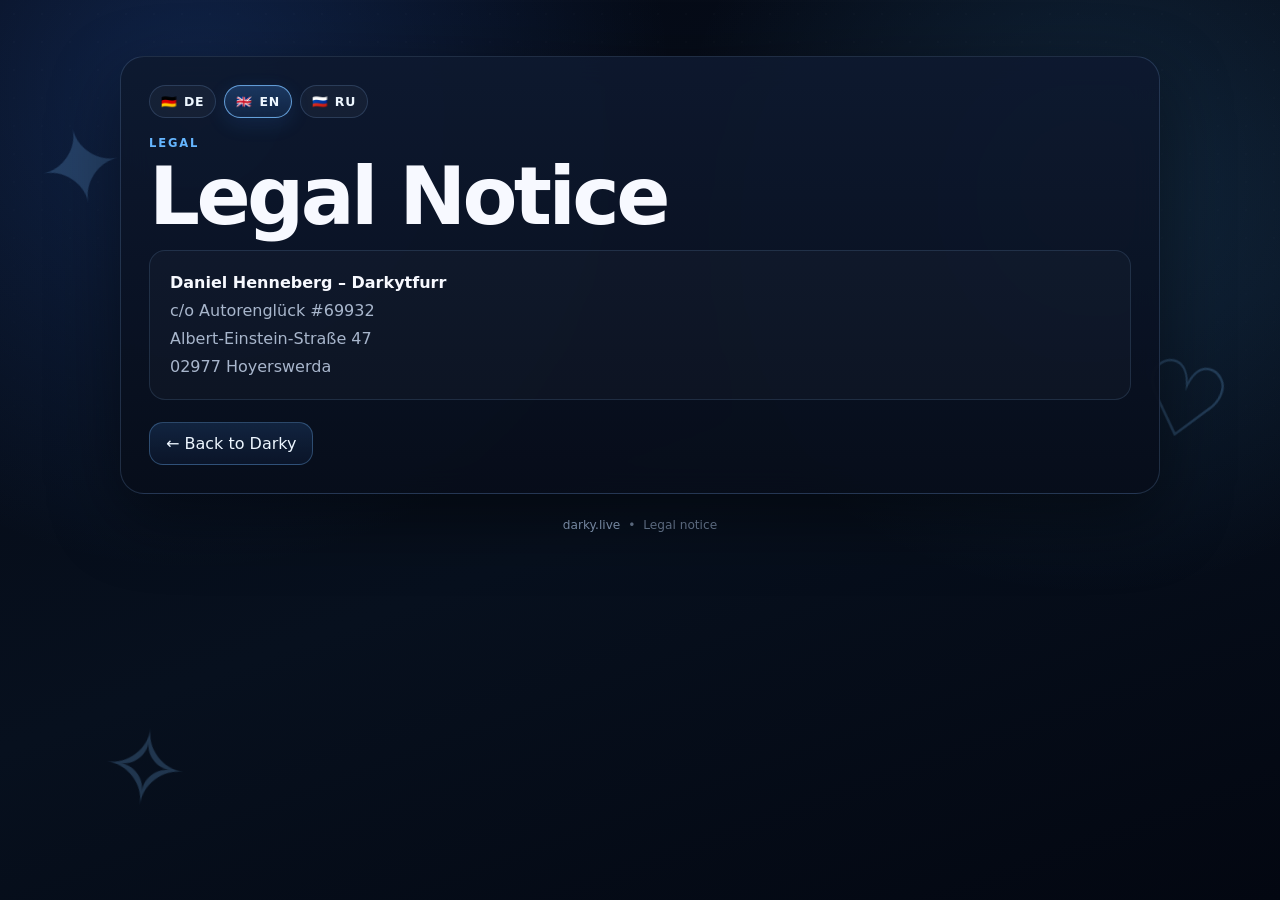
<file: impressum/index.html>
<!doctype html>
<html lang="de">
<head>
  <meta charset="utf-8" />
  <meta name="viewport" content="width=device-width, initial-scale=1" />
  <meta name="theme-color" content="#061124" />
  <meta name="description" content="Impressum von Darkytfurr" id="page-description" />
  <title>Impressum • Darkytfurr</title>
  <link rel="stylesheet" href="../styles.css?v=10" />
  <link rel="stylesheet" href="../language.css?v=9" />
</head>
<body>
  <div class="star-field" aria-hidden="true"></div>
  <div class="floaty floaty-one" aria-hidden="true">✦</div>
  <div class="floaty floaty-two" aria-hidden="true">♡</div>
  <div class="floaty floaty-three" aria-hidden="true">✧</div>

  <main class="site-shell">
    <section class="card legal-card">
      <div class="language-switcher" aria-label="Language selector">
        <button type="button" class="lang-btn" data-lang="de" title="Deutsch">🇩🇪 <span>DE</span></button>
        <button type="button" class="lang-btn" data-lang="en" title="English">🇬🇧 <span>EN</span></button>
        <button type="button" class="lang-btn" data-lang="ru" title="Русский">🇷🇺 <span>RU</span></button>
      </div>

      <p class="section-kicker" data-i18n="legal">rechtliches</p>
      <h1 data-i18n="title" style="font-size:clamp(2.8rem,8vw,5rem);margin-top:8px;">Impressum</h1>

      <address class="legal-address">
        <strong>Daniel Henneberg – Darkytfurr</strong><br />
        c/o Autorenglück #69932<br />
        Albert-Einstein-Straße 47<br />
        02977 Hoyerswerda
      </address>

      <div class="pill-nav" style="margin-top:22px;">
        <a href="/" data-i18n="back">← Zurück zu Darky</a>
      </div>
    </section>

    <footer>
      <a href="/">darky.live</a>
      <span class="footer-separator">•</span>
      <span data-i18n="footer">Impressum</span>
    </footer>
  </main>

  <script>
    const imprintTranslations = {
      de: {
        legal: 'rechtliches',
        title: 'Impressum',
        back: '← Zurück zu Darky',
        footer: 'Impressum',
        pageTitle: 'Impressum • Darkytfurr',
        description: 'Impressum von Darkytfurr'
      },
      en: {
        legal: 'legal',
        title: 'Legal Notice',
        back: '← Back to Darky',
        footer: 'Legal notice',
        pageTitle: 'Legal Notice • Darkytfurr',
        description: 'Legal notice for Darkytfurr'
      },
      ru: {
        legal: 'правовая информация',
        title: 'Правовая информация',
        back: '← Назад к Darky',
        footer: 'Правовая информация',
        pageTitle: 'Правовая информация • Darkytfurr',
        description: 'Правовая информация Darkytfurr'
      }
    };

    const supportedLanguages = ['de', 'en', 'ru'];
    const savedLanguage = localStorage.getItem('darky-language');
    const browserLanguage = (navigator.language || 'de').toLowerCase().split('-')[0];
    const initialLanguage = supportedLanguages.includes(savedLanguage)
      ? savedLanguage
      : (supportedLanguages.includes(browserLanguage) ? browserLanguage : 'de');

    function applyImprintLanguage(language) {
      if (!supportedLanguages.includes(language)) return;
      localStorage.setItem('darky-language', language);
      document.documentElement.lang = language;

      document.querySelectorAll('[data-i18n]').forEach((element) => {
        const key = element.dataset.i18n;
        if (imprintTranslations[language][key] !== undefined) {
          element.textContent = imprintTranslations[language][key];
        }
      });

      document.querySelectorAll('.lang-btn').forEach((button) => {
        const active = button.dataset.lang === language;
        button.classList.toggle('active', active);
        button.setAttribute('aria-pressed', String(active));
      });

      document.title = imprintTranslations[language].pageTitle;
      const description = document.getElementById('page-description');
      if (description) description.setAttribute('content', imprintTranslations[language].description);
    }

    document.querySelectorAll('.lang-btn').forEach((button) => {
      button.addEventListener('click', () => applyImprintLanguage(button.dataset.lang));
    });

    applyImprintLanguage(initialLanguage);
  </script>
</body>
</html>
</file>
<file: styles.css>
:root{
  --bg:#050914;
  --panel:#0c1426;
  --panel2:#101b32;
  --line:rgba(145,194,255,.18);
  --text:#f7f9ff;
  --muted:#a8b6cc;
  --blue:#65b6ff;
  --blue2:#2f77ff;
  --deep:#0a2f66;
  --shadow:0 24px 70px rgba(0,0,0,.45);
}
*{box-sizing:border-box}
html{scroll-behavior:smooth;background:var(--bg)}
body{margin:0;min-height:100vh;color:var(--text);font-family:Inter,ui-sans-serif,system-ui,-apple-system,BlinkMacSystemFont,"Segoe UI",sans-serif;background:
radial-gradient(circle at 15% 10%,rgba(55,127,255,.22),transparent 30rem),
radial-gradient(circle at 85% 20%,rgba(83,183,255,.14),transparent 26rem),
linear-gradient(160deg,#050914 0%,#07101e 55%,#030711 100%);overflow-x:hidden}
body:before{content:"";position:fixed;inset:0;pointer-events:none;background-image:radial-gradient(rgba(255,255,255,.05) 1px,transparent 1px);background-size:28px 28px;opacity:.35;mask-image:linear-gradient(to bottom,#000,transparent 82%)}
.star-field{position:fixed;inset:0;pointer-events:none;z-index:0;overflow:hidden}
.star-field span{position:absolute;border-radius:50%;background:#d9efff;box-shadow:0 0 9px #7bc7ff;animation:twinkle var(--dur,3s) ease-in-out infinite alternate}
@keyframes twinkle{from{opacity:.18;transform:scale(.75)}to{opacity:.9;transform:scale(1.15)}}
.floaty{position:fixed;z-index:0;color:rgba(121,190,255,.22);font-size:clamp(3rem,8vw,8rem);pointer-events:none;filter:blur(.2px)}
.floaty-one{left:3vw;top:12vh;transform:rotate(-12deg)}
.floaty-two{right:4vw;top:38vh;transform:rotate(14deg)}
.floaty-three{left:8vw;bottom:8vh;transform:rotate(8deg)}
.site-shell{position:relative;z-index:1;width:min(100% - 28px,1040px);margin:auto;padding:38px 0 56px}
.intro-card,.card,.ending-card{border:1px solid var(--line);box-shadow:var(--shadow);background:linear-gradient(180deg,rgba(14,25,47,.94),rgba(7,13,26,.94));backdrop-filter:blur(14px)}
.intro-card{display:grid;grid-template-columns:1.05fr .95fr;overflow:hidden;border-radius:30px;min-height:590px}
.intro-copy{padding:54px;display:flex;flex-direction:column;justify-content:center}
.mini-label,.section-kicker{text-transform:uppercase;letter-spacing:.16em;font-size:.72rem;font-weight:800;color:var(--blue)}
h1,h2{margin:0;letter-spacing:-.045em}
h1{margin-top:12px;font-size:clamp(3.3rem,8vw,6.8rem);line-height:.88}
h1 span{color:var(--blue)}
h2{font-size:clamp(1.65rem,4vw,2.5rem);line-height:1.05}
.lead,.soft{color:var(--muted)}
.lead{max-width:560px;line-height:1.7;margin:18px 0 0;font-size:1rem}
.tiny-tags{display:flex;flex-wrap:wrap;gap:8px;margin-top:24px}
.tiny-tags span{padding:8px 11px;border-radius:999px;border:1px solid var(--line);background:rgba(98,170,255,.07);font-size:.78rem;color:#ddecff}
.pill-nav{display:flex;flex-wrap:wrap;gap:10px;margin-top:30px}
.pill-nav a{color:#edf6ff;text-decoration:none;border:1px solid rgba(120,190,255,.3);padding:11px 16px;border-radius:14px;background:linear-gradient(180deg,rgba(37,78,130,.34),rgba(15,32,59,.42));transition:.18s ease}
.pill-nav a:hover{transform:translateY(-2px);border-color:rgba(137,207,255,.75);box-shadow:0 8px 25px rgba(42,125,255,.14)}
.social-bubbles{display:flex;gap:10px;margin-top:18px}
.social-bubbles a,.bubble-button{width:42px;height:42px;display:grid;place-items:center;border-radius:50%;border:1px solid var(--line);background:#0e1d35;color:#fff;text-decoration:none;font-weight:800;cursor:pointer;transition:.18s ease}
.social-bubbles a:hover,.bubble-button:hover{transform:translateY(-3px) rotate(-3deg);background:#17355e}
.intro-art{position:relative;min-height:590px;overflow:hidden;background:#07101d}
.intro-art:after{content:"";position:absolute;inset:0;background:linear-gradient(90deg,rgba(7,13,26,.25),transparent 35%),linear-gradient(to top,rgba(5,9,20,.5),transparent 35%)}
.intro-art img{width:100%;height:100%;object-fit:cover;object-position:50% 42%;display:block;transform:scale(1.02)}
.image-sticker{position:absolute;z-index:2;padding:8px 12px;border-radius:12px;background:rgba(7,15,30,.86);border:1px solid rgba(155,205,255,.28);box-shadow:0 12px 28px rgba(0,0,0,.3);font-size:.76rem;font-weight:800}
.sticker-one{top:22px;right:22px;transform:rotate(4deg)}
.sticker-two{bottom:24px;left:24px;transform:rotate(-4deg)}
.content-grid{display:grid;grid-template-columns:1.2fr .8fr;gap:18px;margin-top:18px}
.card{border-radius:24px;padding:28px}
.about-card p:not(.section-kicker){color:var(--muted);line-height:1.75}
.quote-box{margin-top:18px;padding:14px 16px;border-left:3px solid var(--blue);background:rgba(88,170,255,.07);border-radius:10px;color:#dcecff;font-size:.92rem}
.mini-profile{display:flex;gap:18px;align-items:center}
.profile-icon{width:110px;height:110px;flex:0 0 auto;border-radius:22px;overflow:hidden;border:1px solid var(--line);transform:rotate(-2deg)}
.profile-icon img{width:100%;height:100%;object-fit:cover}
.section-heading{display:flex;align-items:center;justify-content:space-between;gap:20px;margin-bottom:22px}
.sparkle{font-size:2rem;color:var(--blue)}
.sona-card{margin-top:18px}
.fact-grid{display:grid;grid-template-columns:repeat(3,1fr);gap:10px}
.fact{padding:17px;border-radius:16px;background:rgba(255,255,255,.025);border:1px solid rgba(145,194,255,.14)}
.fact span{display:block;color:var(--blue);font-size:.68rem;text-transform:uppercase;letter-spacing:.14em;margin-bottom:6px}
.fact strong{font-size:.95rem}
.palette-row{display:flex;align-items:center;gap:8px;margin-top:20px;color:var(--muted)}
.swatch{display:block;width:27px;height:27px;border-radius:50%;border:2px solid rgba(255,255,255,.28);box-shadow:0 3px 10px rgba(0,0,0,.25)}
.swatch-black{background:#06070a}.swatch-white{background:#f5f7fb}.swatch-blue{background:#0e376d}.swatch-light{background:#73c4ff}
.gallery-section{margin-top:18px;padding:8px 0}
.gallery-title{padding:0 4px}
.gallery-grid{display:grid;grid-template-columns:1.15fr .85fr;gap:16px}
.photo-card{position:relative;min-height:330px;padding:0;overflow:hidden;border-radius:24px;border:1px solid var(--line);background:#08111f;cursor:pointer;box-shadow:var(--shadow)}
.photo-card img{width:100%;height:100%;position:absolute;inset:0;object-fit:cover;display:block;transition:transform .28s ease,filter .28s ease}
.photo-card:after{content:"";position:absolute;inset:0;background:linear-gradient(to top,rgba(3,7,16,.78),transparent 50%)}
.photo-card span{position:absolute;z-index:2;left:18px;bottom:16px;color:#fff;font-weight:800}
.photo-card:hover img{transform:scale(1.035);filter:saturate(1.08)}
.links-card{margin-top:18px}
.link-list{display:grid;grid-template-columns:1fr 1fr;gap:10px}
.furry-link{width:100%;display:grid;grid-template-columns:46px 1fr auto;align-items:center;gap:12px;text-align:left;padding:11px 14px;border-radius:16px;border:1px solid rgba(145,194,255,.15);background:rgba(255,255,255,.025);color:#fff;text-decoration:none;font:inherit;cursor:pointer;transition:.17s ease}
.furry-link:hover{transform:translateY(-2px);border-color:rgba(129,198,255,.5);background:rgba(75,146,235,.08)}
.link-icon{width:46px;height:46px;display:grid;place-items:center;border-radius:13px;background:linear-gradient(145deg,#1e4e89,#0c2140);font-weight:900}
.furry-link span:nth-child(2){display:grid;gap:4px}.furry-link small{color:var(--muted)}.furry-link b{color:var(--blue);font-size:.78rem;text-transform:uppercase;letter-spacing:.08em}
.ending-card{margin-top:18px;border-radius:24px;overflow:hidden;display:grid;grid-template-columns:190px 1fr;align-items:center}
.ending-card img{width:100%;height:170px;object-fit:cover}.ending-card>div{padding:24px 28px}
footer{text-align:center;color:#6f809a;font-size:.76rem;padding:24px 0 0}
.toast{position:fixed;left:50%;bottom:28px;transform:translate(-50%,20px);z-index:30;background:#101e35;color:#fff;border:1px solid var(--line);padding:10px 15px;border-radius:999px;opacity:0;pointer-events:none;transition:.2s ease;box-shadow:var(--shadow)}
.toast.show{opacity:1;transform:translate(-50%,0)}
.lightbox{position:fixed;inset:0;z-index:40;display:none;place-items:center;background:rgba(1,4,10,.88);padding:24px}
.lightbox.open{display:grid}.lightbox img{max-width:min(1100px,94vw);max-height:88vh;border-radius:18px;border:1px solid var(--line);box-shadow:0 30px 100px #000}.lightbox-close{position:fixed;right:25px;top:18px;border:0;background:transparent;color:#fff;font-size:2.7rem;cursor:pointer}
.reveal{opacity:0;transform:translateY(18px);transition:opacity .5s ease,transform .5s ease}.reveal.visible{opacity:1;transform:none}
@media(max-width:820px){.intro-card,.content-grid,.gallery-grid{grid-template-columns:1fr}.intro-art{min-height:420px}.intro-copy{padding:36px 28px}.intro-card{min-height:0}.fact-grid{grid-template-columns:1fr 1fr}.link-list{grid-template-columns:1fr}.ending-card{grid-template-columns:130px 1fr}}
@media(max-width:560px){.site-shell{width:min(100% - 14px,1040px);padding-top:14px}.intro-card,.card,.ending-card,.photo-card{border-radius:20px}.intro-copy{padding:30px 20px}.intro-art{min-height:360px}h1{font-size:3.5rem}.pill-nav a{flex:1 1 calc(50% - 8px);text-align:center}.content-grid{gap:12px}.card{padding:21px}.mini-profile{align-items:flex-start}.profile-icon{width:88px;height:88px}.fact-grid{grid-template-columns:1fr}.gallery-grid{gap:12px}.photo-card{min-height:270px}.ending-card{grid-template-columns:1fr}.ending-card img{height:180px}.floaty{display:none}}
@media(prefers-reduced-motion:reduce){*{scroll-behavior:auto}.star-field span{animation:none}.reveal{opacity:1;transform:none;transition:none}}

/* --- playful furry motion layer --- */
.floaty-one{animation:floatPawOne 7s ease-in-out infinite}
.floaty-two{animation:floatPawTwo 8.5s ease-in-out infinite}
.floaty-three{animation:floatPawThree 6.5s ease-in-out infinite}
@keyframes floatPawOne{0%,100%{transform:translateY(0) rotate(-12deg)}50%{transform:translateY(-18px) rotate(-7deg)}}
@keyframes floatPawTwo{0%,100%{transform:translateY(0) rotate(14deg)}50%{transform:translateY(22px) rotate(9deg)}}
@keyframes floatPawThree{0%,100%{transform:translateY(0) rotate(8deg)}50%{transform:translateY(-14px) rotate(13deg)}}

.intro-art img{animation:sonaFloat 7s ease-in-out infinite;will-change:transform}
@keyframes sonaFloat{0%,100%{transform:scale(1.02) translateY(0)}50%{transform:scale(1.035) translateY(-8px)}}

.image-sticker{animation:stickerBob 4.2s ease-in-out infinite}
.sticker-two{animation-delay:-2.1s}
@keyframes stickerBob{0%,100%{translate:0 0}50%{translate:0 -6px}}

.pill-nav a,.social-bubbles a,.bubble-button,.furry-link,.fact,.photo-card{position:relative;overflow:hidden}
.pill-nav a:before,.furry-link:before{content:"";position:absolute;inset:-2px auto -2px -45%;width:32%;background:linear-gradient(90deg,transparent,rgba(255,255,255,.18),transparent);transform:skewX(-18deg);transition:left .55s ease;pointer-events:none}
.pill-nav a:hover:before,.furry-link:hover:before{left:120%}

.social-bubbles a:hover,.bubble-button:hover{animation:bubbleWiggle .42s ease}
@keyframes bubbleWiggle{0%{rotate:0deg}30%{rotate:-7deg}65%{rotate:6deg}100%{rotate:0deg}}

.sparkle{display:inline-block;animation:sparkleSpin 5s linear infinite}
@keyframes sparkleSpin{0%{transform:rotate(0deg) scale(1)}50%{transform:rotate(180deg) scale(1.13)}100%{transform:rotate(360deg) scale(1)}}

.profile-icon{animation:profileFloat 5.8s ease-in-out infinite}
@keyframes profileFloat{0%,100%{transform:rotate(-2deg) translateY(0)}50%{transform:rotate(2deg) translateY(-6px)}}

.swatch{transition:transform .18s ease,box-shadow .18s ease}
.swatch:hover{transform:translateY(-4px) scale(1.12);box-shadow:0 8px 22px rgba(73,164,255,.24)}

.cursor-glow{position:fixed;left:0;top:0;width:360px;height:360px;border-radius:50%;pointer-events:none;z-index:0;background:radial-gradient(circle,rgba(76,159,255,.12) 0%,rgba(76,159,255,.055) 28%,transparent 68%);filter:blur(10px);will-change:transform}

.click-particle{position:fixed;z-index:1000;pointer-events:none;color:#a8d9ff;font-weight:900;font-size:1rem;text-shadow:0 0 12px rgba(95,182,255,.85);transform:translate(-50%,-50%);animation:particlePop .8s cubic-bezier(.17,.84,.35,1) forwards}
@keyframes particlePop{0%{opacity:0;transform:translate(-50%,-50%) scale(.45)}15%{opacity:1}100%{opacity:0;transform:translate(calc(-50% + var(--x)),calc(-50% + var(--y))) scale(1.25) rotate(20deg)}}

.reveal.visible{animation:softPop .55s cubic-bezier(.2,.8,.2,1) both}
@keyframes softPop{0%{opacity:0;transform:translateY(18px) scale(.985)}100%{opacity:1;transform:none}}

.card,.ending-card,.intro-card{transition:border-color .25s ease,box-shadow .25s ease}
.card:hover,.ending-card:hover{border-color:rgba(145,194,255,.3);box-shadow:0 28px 80px rgba(0,0,0,.5),0 0 34px rgba(50,126,255,.07)}

@media(prefers-reduced-motion:reduce){.floaty-one,.floaty-two,.floaty-three,.intro-art img,.image-sticker,.sparkle,.profile-icon,.click-particle,.reveal.visible{animation:none!important}.cursor-glow{display:none}}

/* --- mobile polish --- */
@media(max-width:820px){
  .site-shell{width:min(100% - 20px,680px);padding:18px 0 38px}
  .intro-card{display:flex;flex-direction:column;min-height:0;border-radius:24px}
  .intro-copy{order:1;padding:28px 24px 24px}
  .intro-art{order:2;min-height:0;height:clamp(310px,68vw,440px)}
  .intro-art img{object-position:50% 38%}
  h1{font-size:clamp(3.2rem,13vw,5.4rem);line-height:.9;max-width:9ch}
  h2{font-size:clamp(1.55rem,6vw,2.15rem)}
  .lead{font-size:.95rem;line-height:1.55;margin-top:14px}
  .tiny-tags{margin-top:18px;gap:7px}
  .tiny-tags span{padding:7px 10px;font-size:.74rem}
  .pill-nav{display:grid;grid-template-columns:1fr 1fr;gap:9px;margin-top:24px}
  .pill-nav a{padding:12px 10px;text-align:center;min-height:44px;display:grid;place-items:center}
  .social-bubbles{margin-top:16px;gap:9px}
  .social-bubbles a,.bubble-button{width:44px;height:44px}
  .content-grid{grid-template-columns:1fr;gap:12px;margin-top:12px}
  .card{padding:23px;border-radius:20px}
  .links-card,.sona-card{margin-top:12px}
  .link-list{grid-template-columns:1fr;gap:9px}
  .furry-link{min-height:64px;padding:9px 12px}
  .gallery-section{margin-top:12px}
  .gallery-grid{grid-template-columns:1fr;gap:12px}
  .photo-card{min-height:0;height:clamp(250px,64vw,360px);border-radius:20px}
  .gallery-title{padding:0 2px;margin-bottom:14px}
  .ending-card{grid-template-columns:120px 1fr;margin-top:12px;border-radius:20px}
  .ending-card img{height:150px}
  .ending-card>div{padding:20px}
  .image-sticker{font-size:.7rem;padding:7px 10px}
  .sticker-one{top:16px;right:16px}
  .sticker-two{bottom:16px;left:16px}
  .cursor-glow{display:none}
}

@media(max-width:560px){
  body{background:radial-gradient(circle at 50% 0%,rgba(55,127,255,.17),transparent 23rem),linear-gradient(160deg,#050914 0%,#07101e 58%,#030711 100%)}
  body:before{background-size:24px 24px;opacity:.24}
  .site-shell{width:calc(100% - 12px);padding:6px 0 28px}
  .intro-card{border-radius:20px}
  .intro-copy{padding:22px 17px 20px}
  .language-switcher{gap:6px;margin-bottom:15px}
  .lang-btn{padding:7px 9px;gap:5px;font-size:.72rem;min-height:38px}
  .mini-label,.section-kicker{font-size:.66rem;letter-spacing:.13em}
  h1{font-size:clamp(3rem,17vw,4.35rem);line-height:.86;margin-top:10px;max-width:8ch}
  .lead{font-size:.88rem;line-height:1.5;margin-top:14px}
  .tiny-tags{margin-top:16px;gap:6px}
  .tiny-tags span{padding:6px 9px;font-size:.7rem}
  .pill-nav{margin-top:20px;gap:7px}
  .pill-nav a{font-size:.88rem;padding:10px 7px;border-radius:12px}
  .social-bubbles{margin-top:14px}
  .social-bubbles a,.bubble-button{width:42px;height:42px}
  .intro-art{height:112vw;max-height:430px;min-height:330px}
  .intro-art img{object-position:50% 36%}
  .content-grid{margin-top:10px;gap:10px}
  .card{padding:18px;border-radius:18px}
  .about-card p:not(.section-kicker){line-height:1.62;font-size:.92rem}
  .quote-box{margin-top:15px;padding:12px 13px;font-size:.82rem}
  .mini-profile{gap:14px;align-items:center}
  .profile-icon{width:76px;height:76px;border-radius:18px}
  .section-heading{margin-bottom:16px;gap:12px;align-items:flex-end}
  .sparkle{font-size:1.45rem}
  .links-card,.sona-card{margin-top:10px}
  .furry-link{grid-template-columns:42px 1fr auto;gap:10px;min-height:60px;padding:8px 10px;border-radius:14px}
  .link-icon{width:42px;height:42px;border-radius:12px;font-size:.85rem}
  .furry-link strong{font-size:.92rem}
  .furry-link small{font-size:.77rem}
  .fact-grid{grid-template-columns:1fr 1fr;gap:8px}
  .fact{padding:13px 12px;border-radius:14px}
  .fact span{font-size:.61rem;letter-spacing:.11em;margin-bottom:5px}
  .fact strong{font-size:.84rem;line-height:1.25;display:block}
  .palette-row{margin-top:16px;gap:7px;flex-wrap:wrap}
  .swatch{width:24px;height:24px}
  .gallery-section{margin-top:10px;padding-top:4px}
  .gallery-title .soft{display:none}
  .gallery-grid{gap:10px}
  .photo-card{height:68vw;min-height:230px;max-height:320px;border-radius:18px}
  .photo-card span{left:14px;bottom:13px;font-size:.88rem}
  .ending-card{grid-template-columns:92px 1fr;margin-top:10px;border-radius:18px}
  .ending-card img{height:126px}
  .ending-card>div{padding:16px}
  .ending-card h2{font-size:1.35rem}
  .ending-card .soft{font-size:.8rem;line-height:1.45}
  footer{padding-top:18px;font-size:.68rem}
  .toast{bottom:16px;max-width:calc(100% - 24px);text-align:center;font-size:.82rem}
  .lightbox{padding:14px}
  .lightbox img{max-width:96vw;max-height:82vh;border-radius:14px}
  .lightbox-close{right:14px;top:10px;font-size:2.4rem}
  .floaty{display:none}
}

@media(max-width:390px){
  .intro-copy{padding:19px 14px 18px}
  .lang-btn span{display:none}
  .lang-btn{width:38px;height:36px;padding:0;justify-content:center}
  h1{font-size:3.1rem}
  .pill-nav{grid-template-columns:1fr 1fr}
  .pill-nav a{font-size:.82rem}
  .fact-grid{grid-template-columns:1fr}
  .ending-card{grid-template-columns:1fr}
  .ending-card img{height:155px}
}


/* --- imprint / legal --- */
.legal-card{
  margin-top:18px;
}
.legal-card h2{
  margin-top:6px;
}
.legal-address{
  margin-top:18px;
  padding:18px 20px;
  border:1px solid rgba(145,194,255,.14);
  border-radius:16px;
  background:rgba(255,255,255,.025);
  color:var(--muted);
  font-style:normal;
  line-height:1.75;
}
.legal-address strong{
  color:var(--text);
}
footer a{
  color:#8fa5c3;
  text-decoration:none;
  transition:color .18s ease;
}
footer a:hover{
  color:var(--blue);
}
.footer-separator{
  margin:0 4px;
}

@media(max-width:820px){
  .legal-card{margin-top:12px}
}
@media(max-width:560px){
  .legal-card{margin-top:10px}
  .legal-address{
    margin-top:14px;
    padding:14px 15px;
    border-radius:14px;
    font-size:.88rem;
    line-height:1.65;
  }
}
</file>
<file: language.css>
.language-switcher{
  display:flex;
  gap:8px;
  margin-bottom:18px;
  flex-wrap:wrap;
}

.lang-btn{
  display:inline-flex;
  align-items:center;
  gap:7px;
  border:1px solid rgba(145,194,255,.18);
  background:rgba(255,255,255,.035);
  color:#eef7ff;
  padding:8px 11px;
  border-radius:999px;
  font:inherit;
  font-size:.78rem;
  font-weight:800;
  cursor:pointer;
  transition:transform .18s ease,border-color .18s ease,background .18s ease,box-shadow .18s ease;
}

.lang-btn:hover{
  transform:translateY(-2px);
  border-color:rgba(121,190,255,.55);
  background:rgba(74,145,230,.09);
}

.lang-btn.active,
.lang-btn[aria-pressed="true"]{
  border-color:rgba(121,190,255,.78);
  background:linear-gradient(180deg,rgba(53,113,190,.35),rgba(22,50,91,.48));
  box-shadow:0 6px 20px rgba(50,132,240,.14),inset 0 0 0 1px rgba(255,255,255,.025);
}

.lang-btn span{letter-spacing:.06em}

@media(max-width:560px){
  .language-switcher{margin-bottom:16px}
  .lang-btn{padding:8px 10px}
}
</file>
